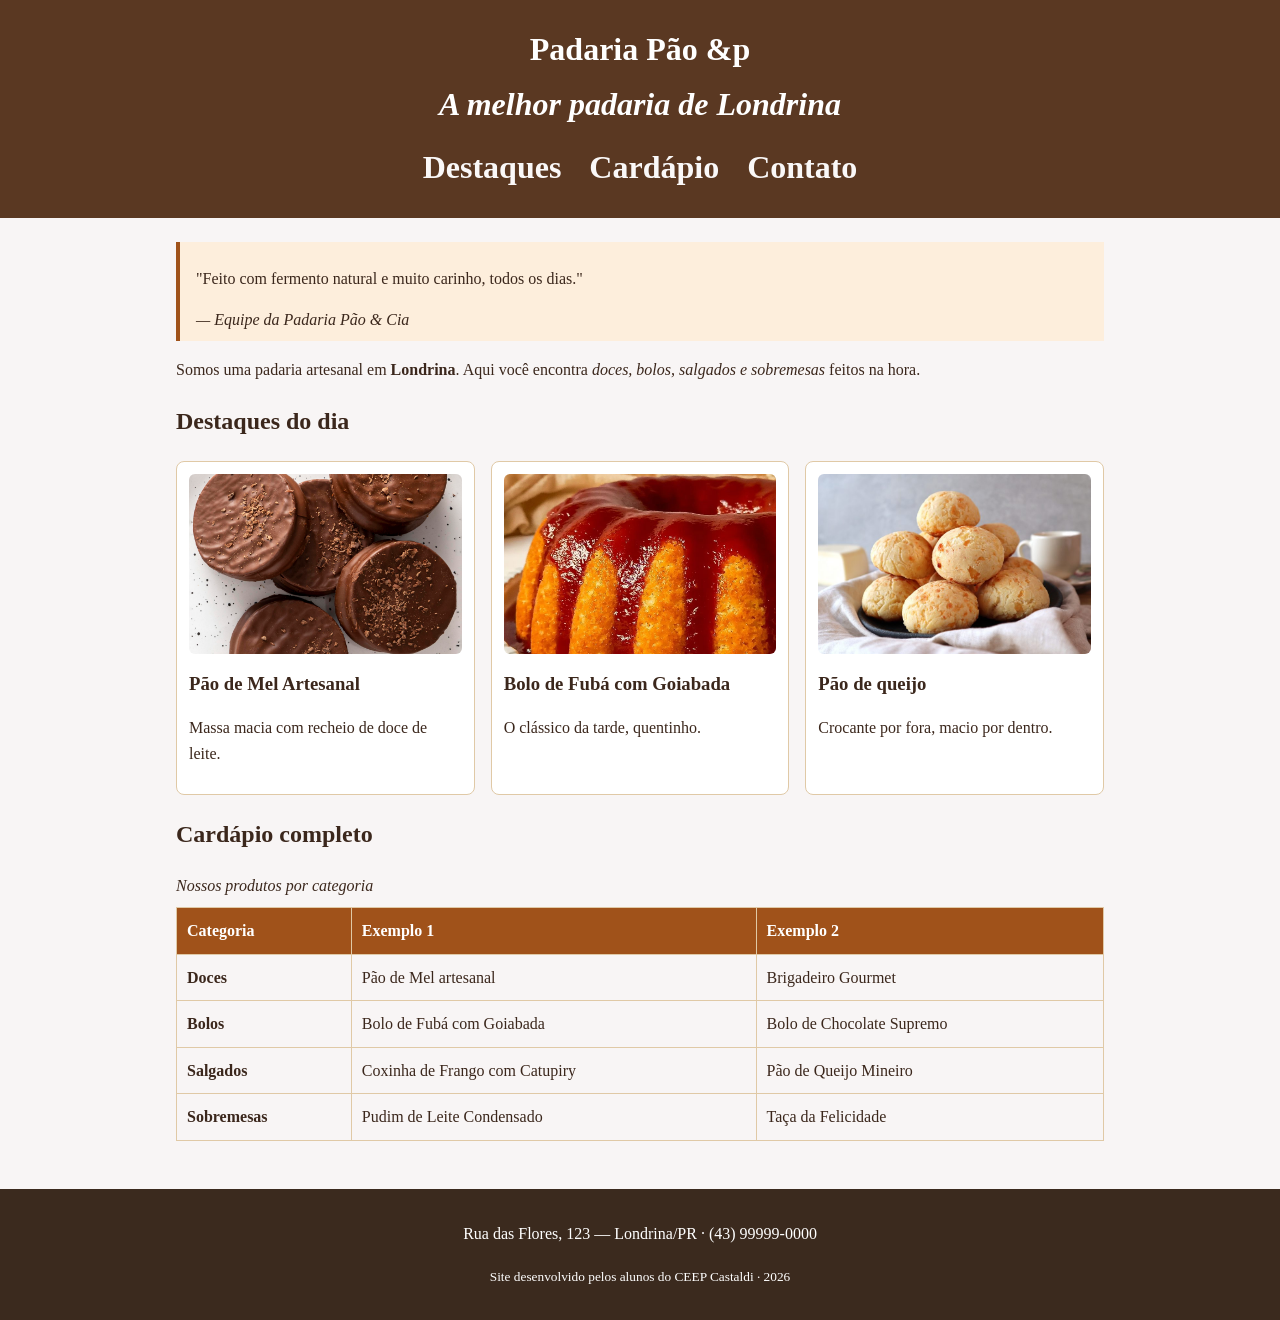
<file: index.html>
<!DOCTYPE html>
<html lang="pt-BR">
<head>
    <meta charset="UTF-8">
    <meta name="viewport" content="width=device-width, initial-scale=1.0">
    <title>Padaria em Londrina</title>
    <link rel="stylesheet" href="style.css">
</head>
<body>

    <!-- CABEÇALHO: identidade + menu de navegação -->
    <header class="cabecalho">
        <h1>Padaria Pão &amp;p     
        <p class="subtitulo">A melhor padaria de Londrina</p>
        <nav class="menu">
            <a href="destaques.html">Destaques</a>
            <a href="cardapio.html">Cardápio</a>
            <a href="#contato">Contato</a>
        </nav>
    </header>

    <main>

        <!-- APRESENTAÇÃO: tags de autoria (blockquote, cite, strong, em) -->
        <section class="intro">
            <blockquote>
                <p>"Feito com fermento natural e muito carinho, todos os dias."</p>
                <cite>— Equipe da Padaria Pão &amp; Cia</cite>
            </blockquote>
            <p>Somos uma padaria artesanal em <strong>Londrina</strong>. Aqui você encontra
               <em>doces, bolos, salgados e sobremesas</em> feitos na hora.</p>
        </section>

        <!-- DESTAQUES: cards em Flexbox -->
        <section id="destaques" class="destaques">
            <h2>Destaques do dia</h2>
            <div class="cards">
                <article class="card">
                    <!-- Troque a URL abaixo pelo caminho da sua foto: src="img/pao-de-mel.jpg" -->
                    <img src="close-up-view-delicious-alfajores-cookies.jpg" alt="Pão de mel artesanal coberto com chocolate">
                    <h3>Pão de Mel Artesanal</h3>
                    <p>Massa macia com recheio de doce de leite.</p>
                </article>
                <article class="card">
                    <img src="Bolo-de-fuba-com-goiabada-1.jpg" alt="Fatia de bolo de fubá com goiabada">
                    <h3>Bolo de Fubá com Goiabada</h3>
                    <p>O clássico da tarde, quentinho.</p>
                </article>
                <article class="card">
                    <img src="yt-069_pao-de-queijo_receita-840x560.jpg" alt="Coxinha de frango com catupiry">
                    <h3>Pão de queijo</h3>
                    <p>Crocante por fora, macio por dentro.</p>
                </article>
            </div>
        </section>

        <!-- CARDÁPIO: a tabela original, agora semântica e estilizada -->
        <section id="cardapio" class="cardapio">
            <h2>Cardápio completo</h2>
            <table class="tabela-cardapio">
                <caption>Nossos produtos por categoria</caption>
                <thead>
                    <tr>
                        <th scope="col">Categoria</th>
                        <th scope="col">Exemplo 1</th>
                        <th scope="col">Exemplo 2</th>
                    </tr>
                </thead>
                <tbody>
                    <tr>
                        <td><strong>Doces</strong></td>
                        <td>Pão de Mel artesanal</td>
                        <td>Brigadeiro Gourmet</td>
                    </tr>
                    <tr>
                        <td><strong>Bolos</strong></td>
                        <td>Bolo de Fubá com Goiabada</td>
                        <td>Bolo de Chocolate Supremo</td>
                    </tr>
                    <tr>
                        <td><strong>Salgados</strong></td>
                        <td>Coxinha de Frango com Catupiry</td>
                        <td>Pão de Queijo Mineiro</td>
                    </tr>
                    <tr>
                        <td><strong>Sobremesas</strong></td>
                        <td>Pudim de Leite Condensado</td>
                        <td>Taça da Felicidade</td>
                    </tr>
                </tbody>
            </table>
        </section>

    </main>

    <!-- RODAPÉ -->
    <footer id="contato" class="rodape">
        <p>Rua das Flores, 123 — Londrina/PR · (43) 99999-0000</p>
        <p><small>Site desenvolvido pelos alunos do CEEP Castaldi · 2026</small></p>
    </footer>

</body>
</html>
</file>
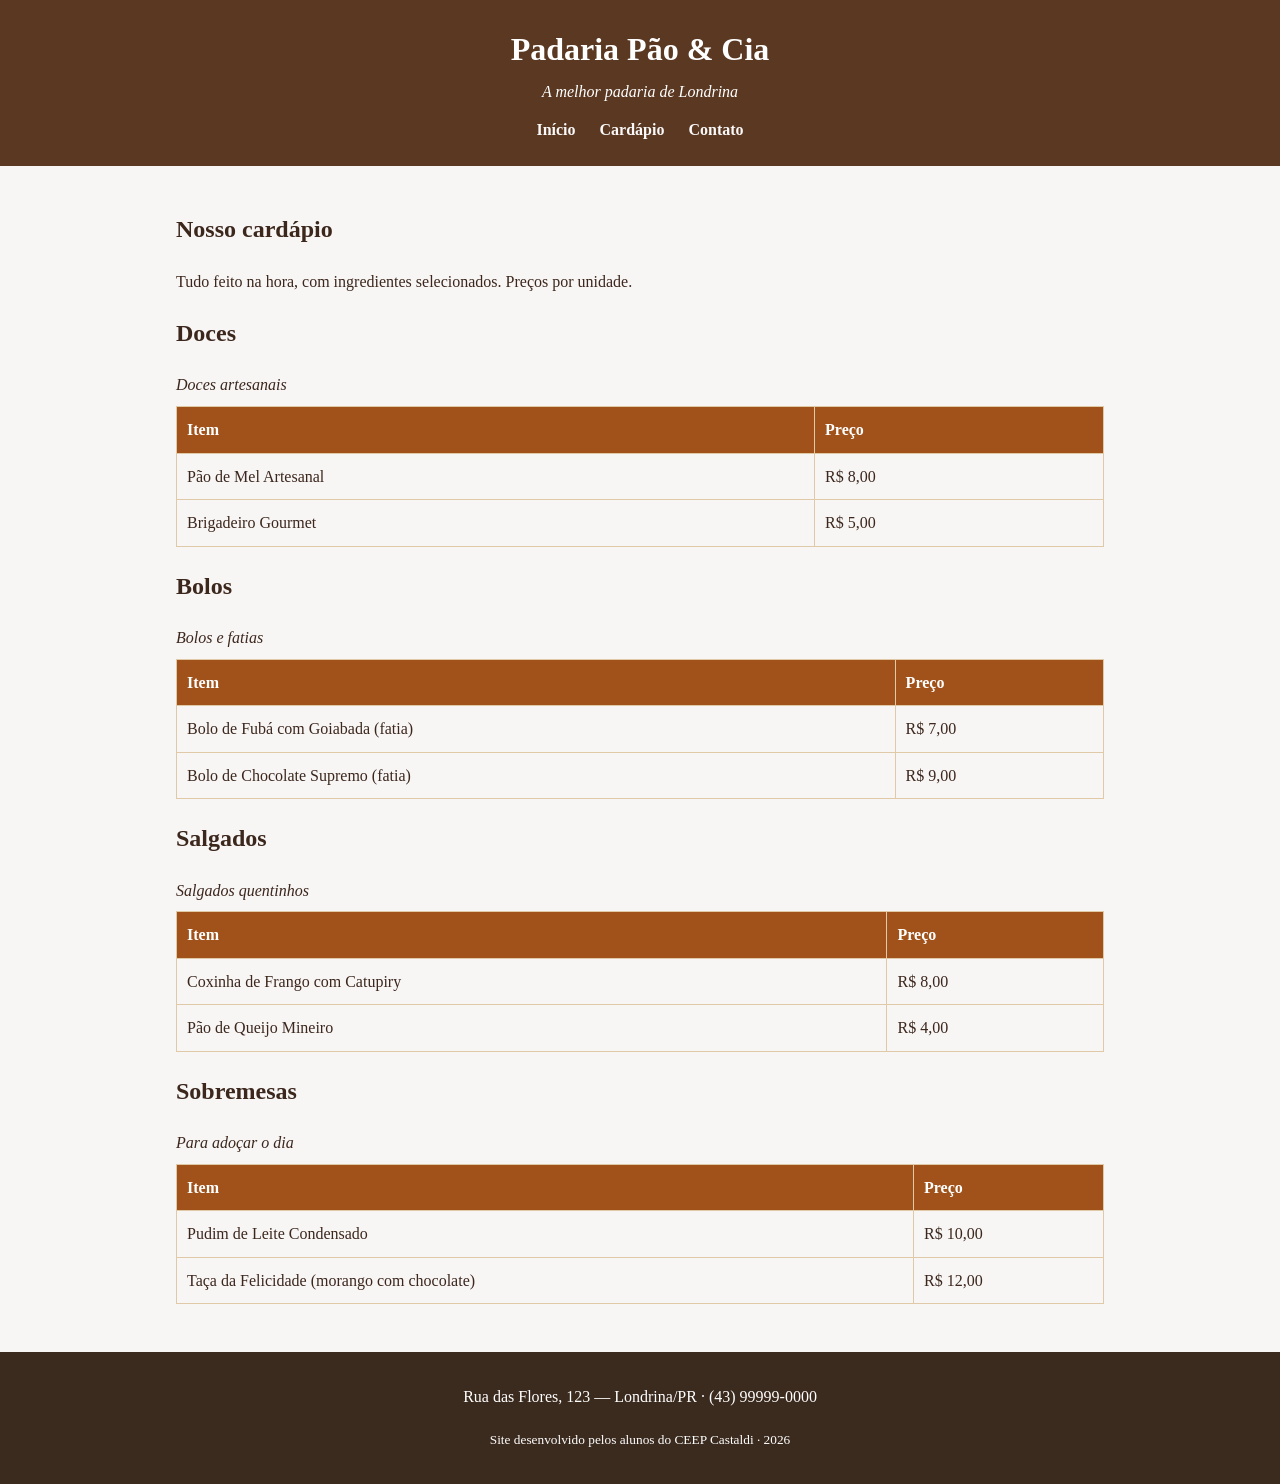
<file: cardapio.html>
<!DOCTYPE html>
<html lang="pt-BR">
<head>
    <meta charset="UTF-8">
        <meta name="viewport" content="width=device-width, initial-scale=1.0">
            <title>Cardápio — Padaria Pão &amp; Cia</title>
                <!-- Mesma folha de estilo do index.html: a página já nasce estilizada -->
                    <link rel="stylesheet" href="style.css">
                    </head>
                    <body>

                        <!-- CABEÇALHO: igual ao do index, com o menu ligando as páginas -->
                            <header class="cabecalho">
                                    <h1>Padaria Pão &amp; Cia</h1>
                                            <p class="subtitulo">A melhor padaria de Londrina</p>
                                                    <nav class="menu">
                                                                <a href="index.html">Início</a>
                                                                            <a href="cardapio.html">Cardápio</a>
                                                                                        <a href="index.html#contato">Contato</a>
                                                                                                </nav>
                                                                                                    </header>

                                                                                                        <main>

                                                                                                                <section class="intro">
                                                                                                                            <h2>Nosso cardápio</h2>
                                                                                                                                        <p>Tudo feito na hora, com ingredientes selecionados. Preços por unidade.</p>
                                                                                                                                                </section>

                                                                                                                                                        <!-- DOCES -->
                                                                                                                                                                <section class="cardapio">
                                                                                                                                                                            <h2>Doces</h2>
                                                                                                                                                                                        <table class="tabela-cardapio">
                                                                                                                                                                                                        <caption>Doces artesanais</caption>
                                                                                                                                                                                                                        <thead>
                                                                                                                                                                                                                                            <tr>
                                                                                                                                                                                                                                                                    <th scope="col">Item</th>
                                                                                                                                                                                                                                                                                            <th scope="col">Preço</th>
                                                                                                                                                                                                                                                                                                                </tr>
                                                                                                                                                                                                                                                                                                                                </thead>
                                                                                                                                                                                                                                                                                                                                                <tbody>
                                                                                                                                                                                                                                                                                                                                                                    <tr><td>Pão de Mel Artesanal</td><td>R$ 8,00</td></tr>
                                                                                                                                                                                                                                                                                                                                                                                        <tr><td>Brigadeiro Gourmet</td><td>R$ 5,00</td></tr>
                                                                                                                                                                                                                                                                                                                                                                                                        </tbody>
                                                                                                                                                                                                                                                                                                                                                                                                                    </table>
                                                                                                                                                                                                                                                                                                                                                                                                                            </section>

                                                                                                                                                                                                                                                                                                                                                                                                                                    <!-- BOLOS -->
                                                                                                                                                                                                                                                                                                                                                                                                                                            <section class="cardapio">
                                                                                                                                                                                                                                                                                                                                                                                                                                                        <h2>Bolos</h2>
                                                                                                                                                                                                                                                                                                                                                                                                                                                                    <table class="tabela-cardapio">
                                                                                                                                                                                                                                                                                                                                                                                                                                                                                    <caption>Bolos e fatias</caption>
                                                                                                                                                                                                                                                                                                                                                                                                                                                                                                    <thead>
                                                                                                                                                                                                                                                                                                                                                                                                                                                                                                                        <tr>
                                                                                                                                                                                                                                                                                                                                                                                                                                                                                                                                                <th scope="col">Item</th>
                                                                                                                                                                                                                                                                                                                                                                                                                                                                                                                                                                        <th scope="col">Preço</th>
                                                                                                                                                                                                                                                                                                                                                                                                                                                                                                                                                                                            </tr>
                                                                                                                                                                                                                                                                                                                                                                                                                                                                                                                                                                                                            </thead>
                                                                                                                                                                                                                                                                                                                                                                                                                                                                                                                                                                                                                            <tbody>
                                                                                                                                                                                                                                                                                                                                                                                                                                                                                                                                                                                                                                                <tr><td>Bolo de Fubá com Goiabada (fatia)</td><td>R$ 7,00</td></tr>
                                                                                                                                                                                                                                                                                                                                                                                                                                                                                                                                                                                                                                                                    <tr><td>Bolo de Chocolate Supremo (fatia)</td><td>R$ 9,00</td></tr>
                                                                                                                                                                                                                                                                                                                                                                                                                                                                                                                                                                                                                                                                                    </tbody>
                                                                                                                                                                                                                                                                                                                                                                                                                                                                                                                                                                                                                                                                                                </table>
                                                                                                                                                                                                                                                                                                                                                                                                                                                                                                                                                                                                                                                                                                        </section>

                                                                                                                                                                                                                                                                                                                                                                                                                                                                                                                                                                                                                                                                                                                <!-- SALGADOS -->
                                                                                                                                                                                                                                                                                                                                                                                                                                                                                                                                                                                                                                                                                                                        <section class="cardapio">
                                                                                                                                                                                                                                                                                                                                                                                                                                                                                                                                                                                                                                                                                                                                    <h2>Salgados</h2>
                                                                                                                                                                                                                                                                                                                                                                                                                                                                                                                                                                                                                                                                                                                                                <table class="tabela-cardapio">
                                                                                                                                                                                                                                                                                                                                                                                                                                                                                                                                                                                                                                                                                                                                                                <caption>Salgados quentinhos</caption>
                                                                                                                                                                                                                                                                                                                                                                                                                                                                                                                                                                                                                                                                                                                                                                                <thead>
                                                                                                                                                                                                                                                                                                                                                                                                                                                                                                                                                                                                                                                                                                                                                                                                    <tr>
                                                                                                                                                                                                                                                                                                                                                                                                                                                                                                                                                                                                                                                                                                                                                                                                                            <th scope="col">Item</th>
                                                                                                                                                                                                                                                                                                                                                                                                                                                                                                                                                                                                                                                                                                                                                                                                                                                    <th scope="col">Preço</th>
                                                                                                                                                                                                                                                                                                                                                                                                                                                                                                                                                                                                                                                                                                                                                                                                                                                                        </tr>
                                                                                                                                                                                                                                                                                                                                                                                                                                                                                                                                                                                                                                                                                                                                                                                                                                                                                        </thead>
                                                                                                                                                                                                                                                                                                                                                                                                                                                                                                                                                                                                                                                                                                                                                                                                                                                                                                        <tbody>
                                                                                                                                                                                                                                                                                                                                                                                                                                                                                                                                                                                                                                                                                                                                                                                                                                                                                                                            <tr><td>Coxinha de Frango com Catupiry</td><td>R$ 8,00</td></tr>
                                                                                                                                                                                                                                                                                                                                                                                                                                                                                                                                                                                                                                                                                                                                                                                                                                                                                                                                                <tr><td>Pão de Queijo Mineiro</td><td>R$ 4,00</td></tr>
                                                                                                                                                                                                                                                                                                                                                                                                                                                                                                                                                                                                                                                                                                                                                                                                                                                                                                                                                                </tbody>
                                                                                                                                                                                                                                                                                                                                                                                                                                                                                                                                                                                                                                                                                                                                                                                                                                                                                                                                                                            </table>
                                                                                                                                                                                                                                                                                                                                                                                                                                                                                                                                                                                                                                                                                                                                                                                                                                                                                                                                                                                    </section>

                                                                                                                                                                                                                                                                                                                                                                                                                                                                                                                                                                                                                                                                                                                                                                                                                                                                                                                                                                                            <!-- SOBREMESAS -->
                                                                                                                                                                                                                                                                                                                                                                                                                                                                                                                                                                                                                                                                                                                                                                                                                                                                                                                                                                                                    <section class="cardapio">
                                                                                                                                                                                                                                                                                                                                                                                                                                                                                                                                                                                                                                                                                                                                                                                                                                                                                                                                                                                                                <h2>Sobremesas</h2>
                                                                                                                                                                                                                                                                                                                                                                                                                                                                                                                                                                                                                                                                                                                                                                                                                                                                                                                                                                                                                            <table class="tabela-cardapio">
                                                                                                                                                                                                                                                                                                                                                                                                                                                                                                                                                                                                                                                                                                                                                                                                                                                                                                                                                                                                                                            <caption>Para adoçar o dia</caption>
                                                                                                                                                                                                                                                                                                                                                                                                                                                                                                                                                                                                                                                                                                                                                                                                                                                                                                                                                                                                                                                            <thead>
                                                                                                                                                                                                                                                                                                                                                                                                                                                                                                                                                                                                                                                                                                                                                                                                                                                                                                                                                                                                                                                                                <tr>
                                                                                                                                                                                                                                                                                                                                                                                                                                                                                                                                                                                                                                                                                                                                                                                                                                                                                                                                                                                                                                                                                                        <th scope="col">Item</th>
                                                                                                                                                                                                                                                                                                                                                                                                                                                                                                                                                                                                                                                                                                                                                                                                                                                                                                                                                                                                                                                                                                                                <th scope="col">Preço</th>
                                                                                                                                                                                                                                                                                                                                                                                                                                                                                                                                                                                                                                                                                                                                                                                                                                                                                                                                                                                                                                                                                                                                                    </tr>
                                                                                                                                                                                                                                                                                                                                                                                                                                                                                                                                                                                                                                                                                                                                                                                                                                                                                                                                                                                                                                                                                                                                                                    </thead>
                                                                                                                                                                                                                                                                                                                                                                                                                                                                                                                                                                                                                                                                                                                                                                                                                                                                                                                                                                                                                                                                                                                                                                                    <tbody>
                                                                                                                                                                                                                                                                                                                                                                                                                                                                                                                                                                                                                                                                                                                                                                                                                                                                                                                                                                                                                                                                                                                                                                                                        <tr><td>Pudim de Leite Condensado</td><td>R$ 10,00</td></tr>
                                                                                                                                                                                                                                                                                                                                                                                                                                                                                                                                                                                                                                                                                                                                                                                                                                                                                                                                                                                                                                                                                                                                                                                                                            <tr><td>Taça da Felicidade (morango com chocolate)</td><td>R$ 12,00</td></tr>
                                                                                                                                                                                                                                                                                                                                                                                                                                                                                                                                                                                                                                                                                                                                                                                                                                                                                                                                                                                                                                                                                                                                                                                                                                            </tbody>
                                                                                                                                                                                                                                                                                                                                                                                                                                                                                                                                                                                                                                                                                                                                                                                                                                                                                                                                                                                                                                                                                                                                                                                                                                                        </table>
                                                                                                                                                                                                                                                                                                                                                                                                                                                                                                                                                                                                                                                                                                                                                                                                                                                                                                                                                                                                                                                                                                                                                                                                                                                                </section>

                                                                                                                                                                                                                                                                                                                                                                                                                                                                                                                                                                                                                                                                                                                                                                                                                                                                                                                                                                                                                                                                                                                                                                                                                                                                    </main>

                                                                                                                                                                                                                                                                                                                                                                                                                                                                                                                                                                                                                                                                                                                                                                                                                                                                                                                                                                                                                                                                                                                                                                                                                                                                        <footer class="rodape">
                                                                                                                                                                                                                                                                                                                                                                                                                                                                                                                                                                                                                                                                                                                                                                                                                                                                                                                                                                                                                                                                                                                                                                                                                                                                                <p>Rua das Flores, 123 — Londrina/PR · (43) 99999-0000</p>
                                                                                                                                                                                                                                                                                                                                                                                                                                                                                                                                                                                                                                                                                                                                                                                                                                                                                                                                                                                                                                                                                                                                                                                                                                                                                        <p><small>Site desenvolvido pelos alunos do CEEP Castaldi · 2026</small></p>
                                                                                                                                                                                                                                                                                                                                                                                                                                                                                                                                                                                                                                                                                                                                                                                                                                                                                                                                                                                                                                                                                                                                                                                                                                                                                            </footer>

                                                                                                                                                                                                                                                                                                                                                                                                                                                                                                                                                                                                                                                                                                                                                                                                                                                                                                                                                                                                                                                                                                                                                                                                                                                                                            </body>
                                                                                                                                                                                                                                                                                                                                                                                                                                                                                                                                                                                                                                                                                                                                                                                                                                                                                                                                                                                                                                                                                                                                                                                                                                                                                            </html>
</file>
<file: style.css>
/* =========================================================
   PADARIA PÃO e mais pão encontro 1
   Paleta com contraste aprovado no padrão WCAG AA
   ========================================================= */

/* box-sizing: a largura já inclui padding e borda (Box Model) */
* {
    box-sizing: border-box;
}

body {
    font-family: 'Franklin Gothic Medium', 'Arial Narrow', Arial, sans-serif Helvetica, sans-serif;
    line-height: 1.6;
    margin: 0;
    color: #3b271c;             /* marrom escuro (texto) */
    background-color: #f8f5f5;  /* creme (fundo) */
}

/* ===== Cabeçalho ===== */
.cabecalho {
    background-color: #5a3822;  /* âmbar escuro — texto branco tem contraste AA */
    color: #FFFFFF;
    text-align: center;
    padding: 24px 16px;
}

.cabecalho h1 {
    margin: 0;
}

.subtitulo {
    margin: 4px 0 12px;
    font-style: italic;
}

.menu a {
    color: #faf8f8;
    text-decoration: none;
    margin: 0 10px;
    font-weight: bold;
}

.menu a:hover {
    text-decoration: underline;
}

/* ===== Área central ===== */
main {
    max-width: 960px;
    margin: 0 auto;    /* centraliza a página */
    padding: 24px 16px;
}

blockquote {
    border-left: 4px solid #A0521A;
    margin: 0 0 16px;
    padding: 8px 16px;
    background-color: #FDEEDC;
}

/* ===== Cards de destaque (Flexbox) ===== */
.cards {
    display: flex;         /* coloca os cards lado a lado */
    flex-wrap: wrap;       /* quebra a linha em telas menores */
    gap: 16px;             /* espaço entre os cards */
}

.card {
    flex: 1 1 250px;       /* cresce, encolhe, largura base 250px */
    border: 1px solid #E0C9A6;
    border-radius: 8px;
    padding: 12px;
    background-color: #FFFFFF;
}

.card img {
    width: 100%;
    height: 180px;
    object-fit: cover;     /* recorta a imagem sem deformar */
    border-radius: 6px;
}

.card h3 {
    margin: 8px 0 4px;
}

/* ===== Tabela do cardápio ===== */
.tabela-cardapio {
    width: 100%;
    border-collapse: collapse;   /* junta as bordas das células */
    margin-top: 8px;
}

.tabela-cardapio caption {
    text-align: left;
    font-style: italic;
    margin-bottom: 8px;
}

.tabela-cardapio th,
.tabela-cardapio td {
    border: 1px solid #E0C9A6;
    padding: 10px;
    text-align: left;
}

.tabela-cardapio thead {
    background-color: #A0521A;
    color: #FFFFFF;
}

/* ===== Rodapé ===== */
.rodape {
    background-color: #3B2A1E;
    color: #FFFFFF;
    text-align: center;
    padding: 16px;
    margin-top: 24px;
    }
</file>
